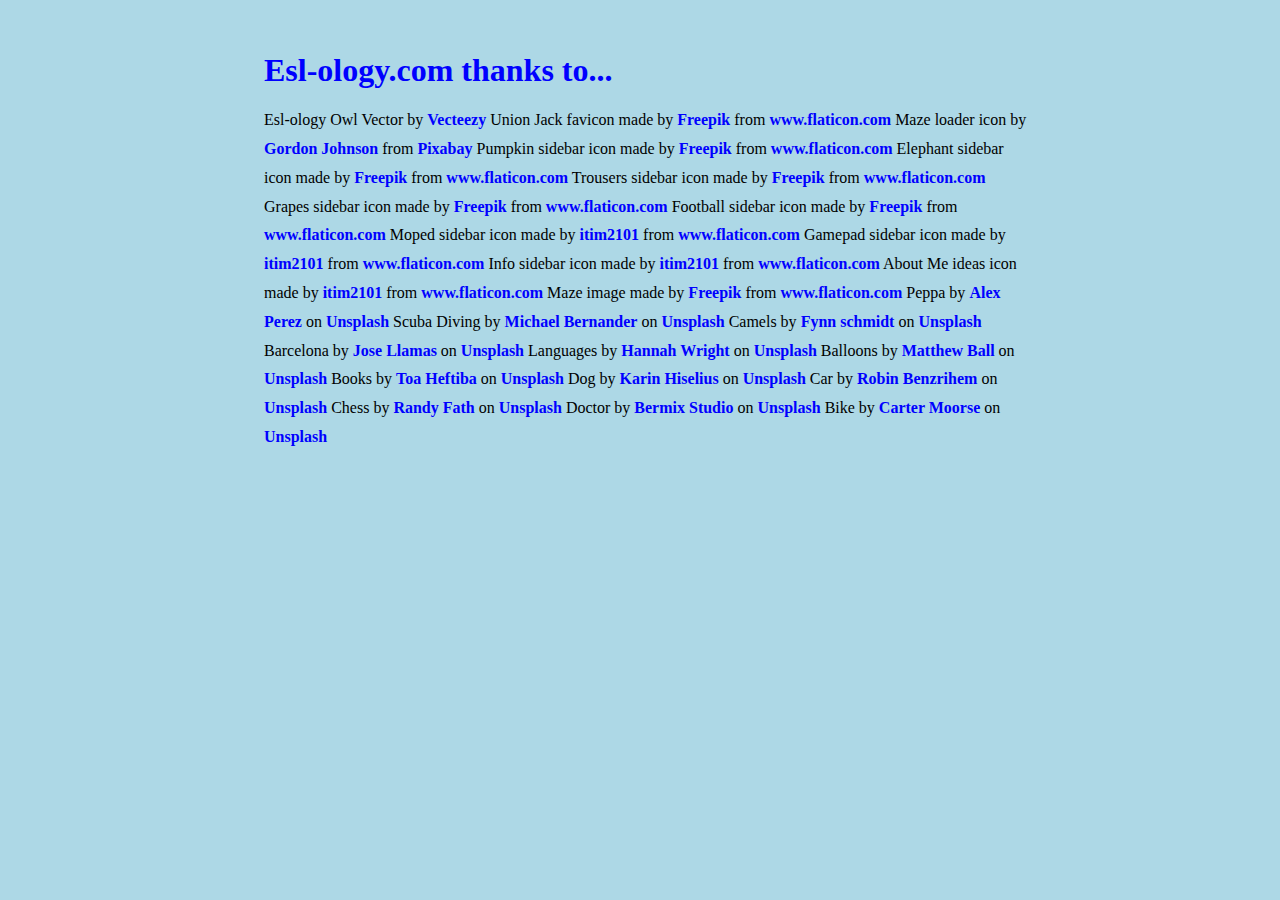
<file: questions-maze-credits.html>
<!DOCTYPE html>
<html lang="en">
    <head>
        <meta charset="UTF-8">
        <meta name="viewport" content="width=device-width, initial-scale=1.0">
        <meta name="description" content="Credits and copyright details for https://esl-ology/questions-maze.html">
        <meta name="keywords" content="Credits copyright grammar pictures">
        <title>Questions Maze Credits</title>
        <link rel="icon" type="image/png"
        href="favicon.png";
      />
        <title>Question Maze Credits</title>
        <style>body{width: 100vw; display: flex; flex-direction: column; align-items: center; justify-content: center; background-color: lightblue; font-size: .1.6rem; line-height: 1.8rem;} a{text-decoration: none; font-weight: bold; cursor: pointer; color: blue;}.container{
            width: 60%}h1{color: blue; margin-top: 3rem;}</style>
    </head>
    <body>
        <div class="container">
        <h1>Esl-ology.com thanks to...</h1>
        <span>Esl-ology Owl Vector by <a href="https://www.vecteezy.com/free-vector/owl">Vecteezy</a></span>
        <span>Union Jack favicon made by <a href="https://www.flaticon.com/authors/freepik" title="Freepik">Freepik</a> from <a href="https://www.flaticon.com/" title="Flaticon">www.flaticon.com</a></span>
        <span>Maze loader icon by <a href="https://pixabay.com/users/gdj-1086657/?utm_source=link-attribution&amp;utm_medium=referral&amp;utm_campaign=image&amp;utm_content=3312540">Gordon Johnson</a> from <a href="https://pixabay.com/?utm_source=link-attribution&amp;utm_medium=referral&amp;utm_campaign=image&amp;utm_content=3312540">Pixabay</a></span>
    
        <span>Pumpkin sidebar icon made by <a href="http://www.freepik.com/" title="Freepik">Freepik</a> from <a href="https://www.flaticon.com/" title="Flaticon">www.flaticon.com</a>
        Elephant sidebar icon made by <a href="http://www.freepik.com/" title="Freepik">Freepik</a> from <a href="https://www.flaticon.com/" title="Flaticon">www.flaticon.com</a>
        Trousers sidebar icon made by <a href="http://www.freepik.com/" title="Freepik">Freepik</a> from <a href="https://www.flaticon.com/" title="Flaticon">www.flaticon.com</a>
        Grapes sidebar icon made by <a href="http://www.freepik.com/" title="Freepik">Freepik</a> from <a href="https://www.flaticon.com/" title="Flaticon">www.flaticon.com</a>
        Football sidebar icon made by <a href="http://www.freepik.com/" title="Freepik">Freepik</a> from <a href="https://www.flaticon.com/" title="Flaticon">www.flaticon.com</a>
        Moped sidebar icon made by <a href="https://www.flaticon.com/authors/itim2101" title="itim2101">itim2101</a> from <a href="https://www.flaticon.com/" title="Flaticon">www.flaticon.com</a>
        Gamepad sidebar icon made by <a href="https://www.flaticon.com/authors/itim2101" title="itim2101">itim2101</a> from <a href="https://www.flaticon.com/" title="Flaticon">www.flaticon.com</a>
        Info sidebar icon made by <a href="https://www.flaticon.com/authors/itim2101" title="itim2101">itim2101</a> from <a href="https://www.flaticon.com/" title="Flaticon">www.flaticon.com</a>
        About Me ideas icon made by <a href="https://www.flaticon.com/authors/itim2101" title="itim2101">itim2101</a> from <a href="https://www.flaticon.com/" title="Flaticon">www.flaticon.com</a></span>

        <span>Maze image made by <a href="https://www.flaticon.com/authors/freepik" title="Freepik">Freepik</a> from <a href="https://www.flaticon.com/" title="Flaticon"> www.flaticon.com</a></span> 


    <span>Peppa by <a href="https://unsplash.com/@a2eorigins?utm_source=unsplash&amp;utm_medium=referral&amp;utm_content=creditCopyText">Alex Perez</a> on <a href="https://unsplash.com/@a2eorigins?utm_source=unsplash&amp;utm_medium=referral&amp;utm_content=creditCopyText">Unsplash</a></span>
    <span>Scuba Diving by <a href="https://unsplash.com/@xonzmedia?utm_source=unsplash&amp;utm_medium=referral&amp;utm_content=creditCopyText">Michael Bernander</a> on <a href="https://unsplash.com/s/photos/scuba-diving?utm_source=unsplash&amp;utm_medium=referral&amp;utm_content=creditCopyText">Unsplash</a></span>
    <span>Camels by <a href="https://unsplash.com/@fysc?utm_source=unsplash&amp;utm_medium=referral&amp;utm_content=creditCopyText">Fynn schmidt</a> on <a href="https://unsplash.com/@fysc?utm_source=unsplash&amp;utm_medium=referral&amp;utm_content=creditCopyText">Unsplash</a></span>
    <span>Barcelona by <a href="https://unsplash.com/@josilito?utm_source=unsplash&amp;utm_medium=referral&amp;utm_content=creditCopyText">Jose Llamas</a> on <a href="https://unsplash.com/s/photos/barcelona?utm_source=unsplash&amp;utm_medium=referral&amp;utm_content=creditCopyText">Unsplash</a></span>
    <span>Languages by <a href="https://unsplash.com/@hannahwrightdesigner?utm_source=unsplash&amp;utm_medium=referral&amp;utm_content=creditCopyText">Hannah Wright</a> on <a href="https://unsplash.com/@hannahwrightdesigner?utm_source=unsplash&amp;utm_medium=referral&amp;utm_content=creditCopyText">Unsplash</a></span>
    <span>Balloons by <a href="https://unsplash.com/@tex450?utm_source=unsplash&amp;utm_medium=referral&amp;utm_content=creditCopyText">Matthew Ball</a> on <a href="https://unsplash.com/@tex450?utm_source=unsplash&amp;utm_medium=referral&amp;utm_content=creditCopyText">Unsplash</a></span>
    <span>Books by <a href="https://unsplash.com/@heftiba?utm_source=unsplash&amp;utm_medium=referral&amp;utm_content=creditCopyText">Toa Heftiba</a> on <a href="https://unsplash.com/s/photos/books?utm_source=unsplash&amp;utm_medium=referral&amp;utm_content=creditCopyText">Unsplash</a></span>
    <span>Dog by <a href="https://unsplash.com/@silverkakan?utm_source=unsplash&amp;utm_medium=referral&amp;utm_content=creditCopyText">Karin Hiselius</a> on <a href="https://unsplash.com/@silverkakan?utm_source=unsplash&amp;utm_medium=referral&amp;utm_content=creditCopyText">Unsplash</a></span>
    <span>Car by <a href="https://unsplash.com/@robinoode?utm_source=unsplash&amp;utm_medium=referral&amp;utm_content=creditCopyText">Robin Benzrihem</a> on <a href="https://unsplash.com/@robinoode?utm_source=unsplash&amp;utm_medium=referral&amp;utm_content=creditCopyText">Unsplash</a></span>
    <span>Chess by <a href="https://unsplash.com/@randyfath?utm_source=unsplash&amp;utm_medium=referral&amp;utm_content=creditCopyText">Randy Fath</a> on <a href="https://unsplash.com/s/photos/chess?utm_source=unsplash&amp;utm_medium=referral&amp;utm_content=creditCopyText">Unsplash</a></span>
    <span>Doctor by <a href="https://unsplash.com/@bermixstudio?utm_source=unsplash&amp;utm_medium=referral&amp;utm_content=creditCopyText">Bermix Studio</a> on <a href="https://unsplash.com/@bermixstudio?utm_source=unsplash&amp;utm_medium=referral&amp;utm_content=creditCopyText">Unsplash</a></span>
    <span>Bike by <a href="https://unsplash.com/@mentalmoorse?utm_source=unsplash&amp;utm_medium=referral&amp;utm_content=creditCopyText">Carter Moorse</a> on <a href="https://unsplash.com/@mentalmoorse?utm_source=unsplash&amp;utm_medium=referral&amp;utm_content=creditCopyText">Unsplash</a></span>

</body>
</html>
</file>
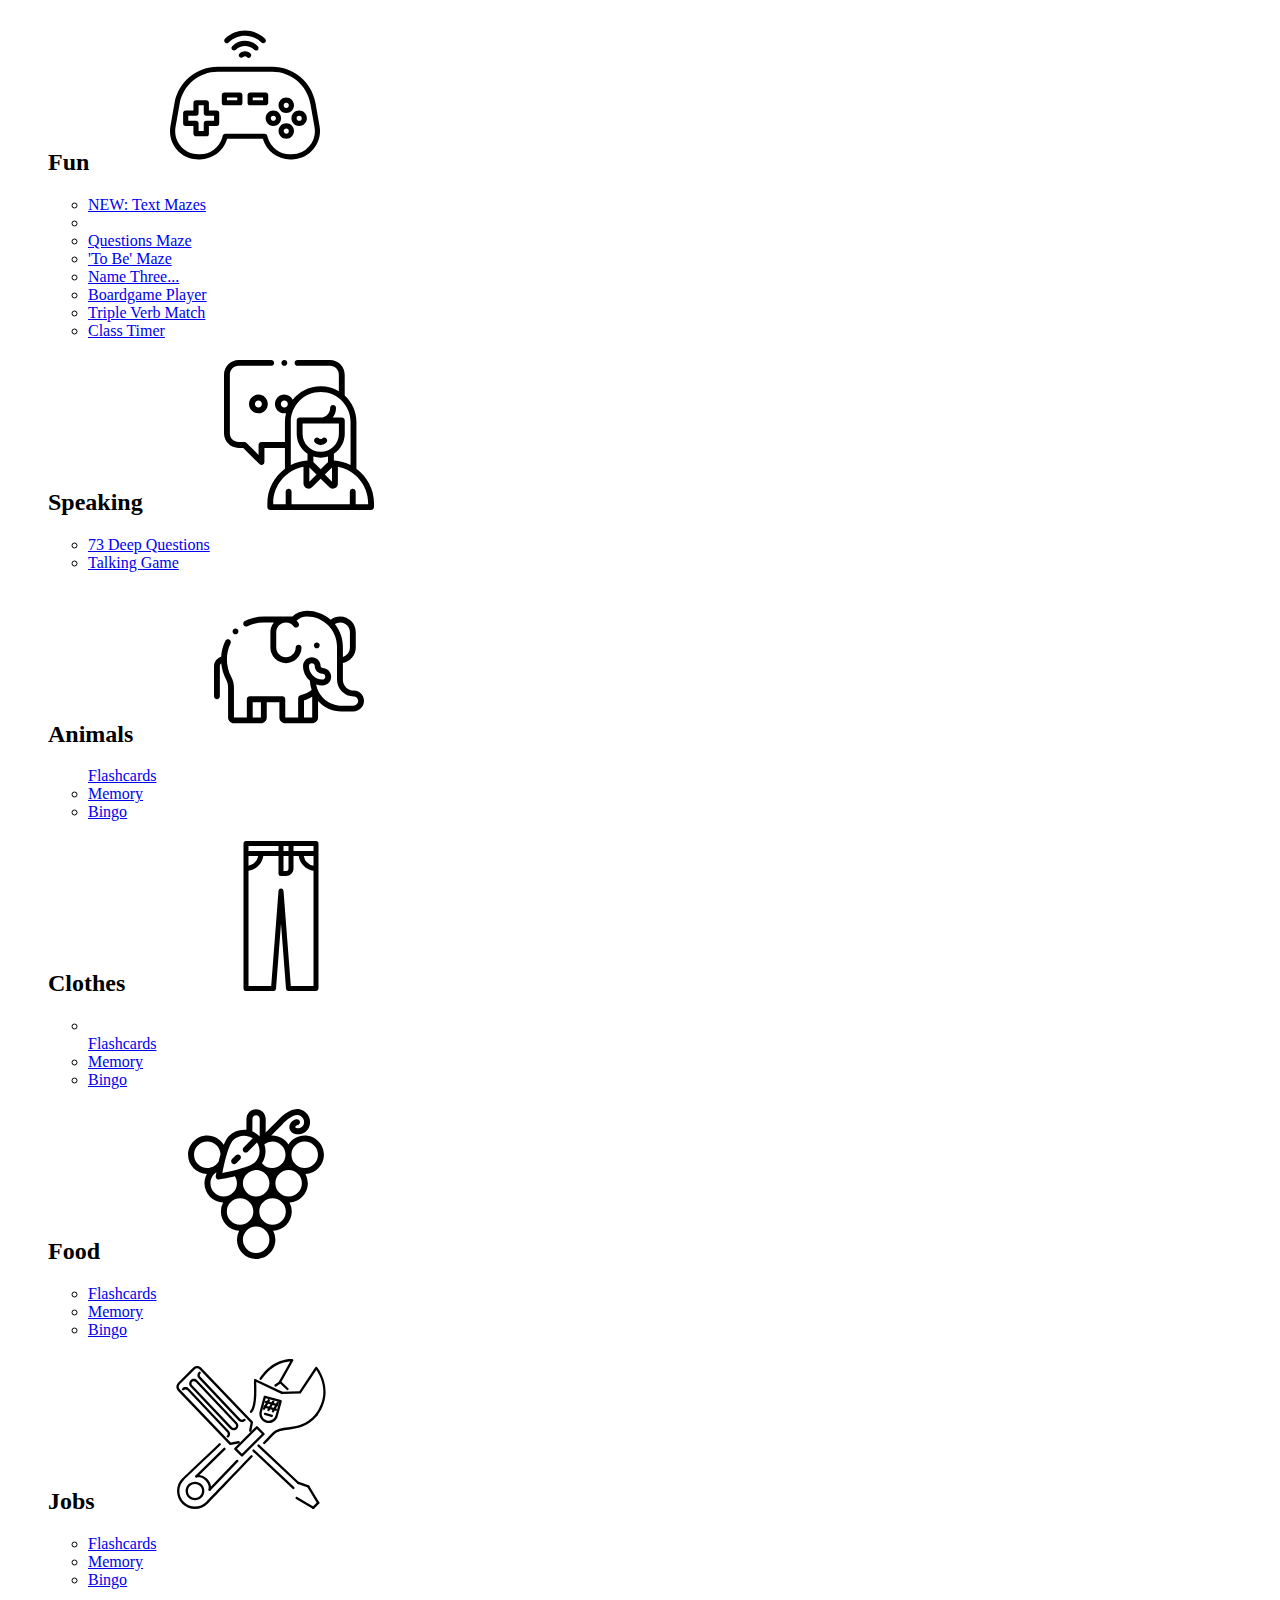
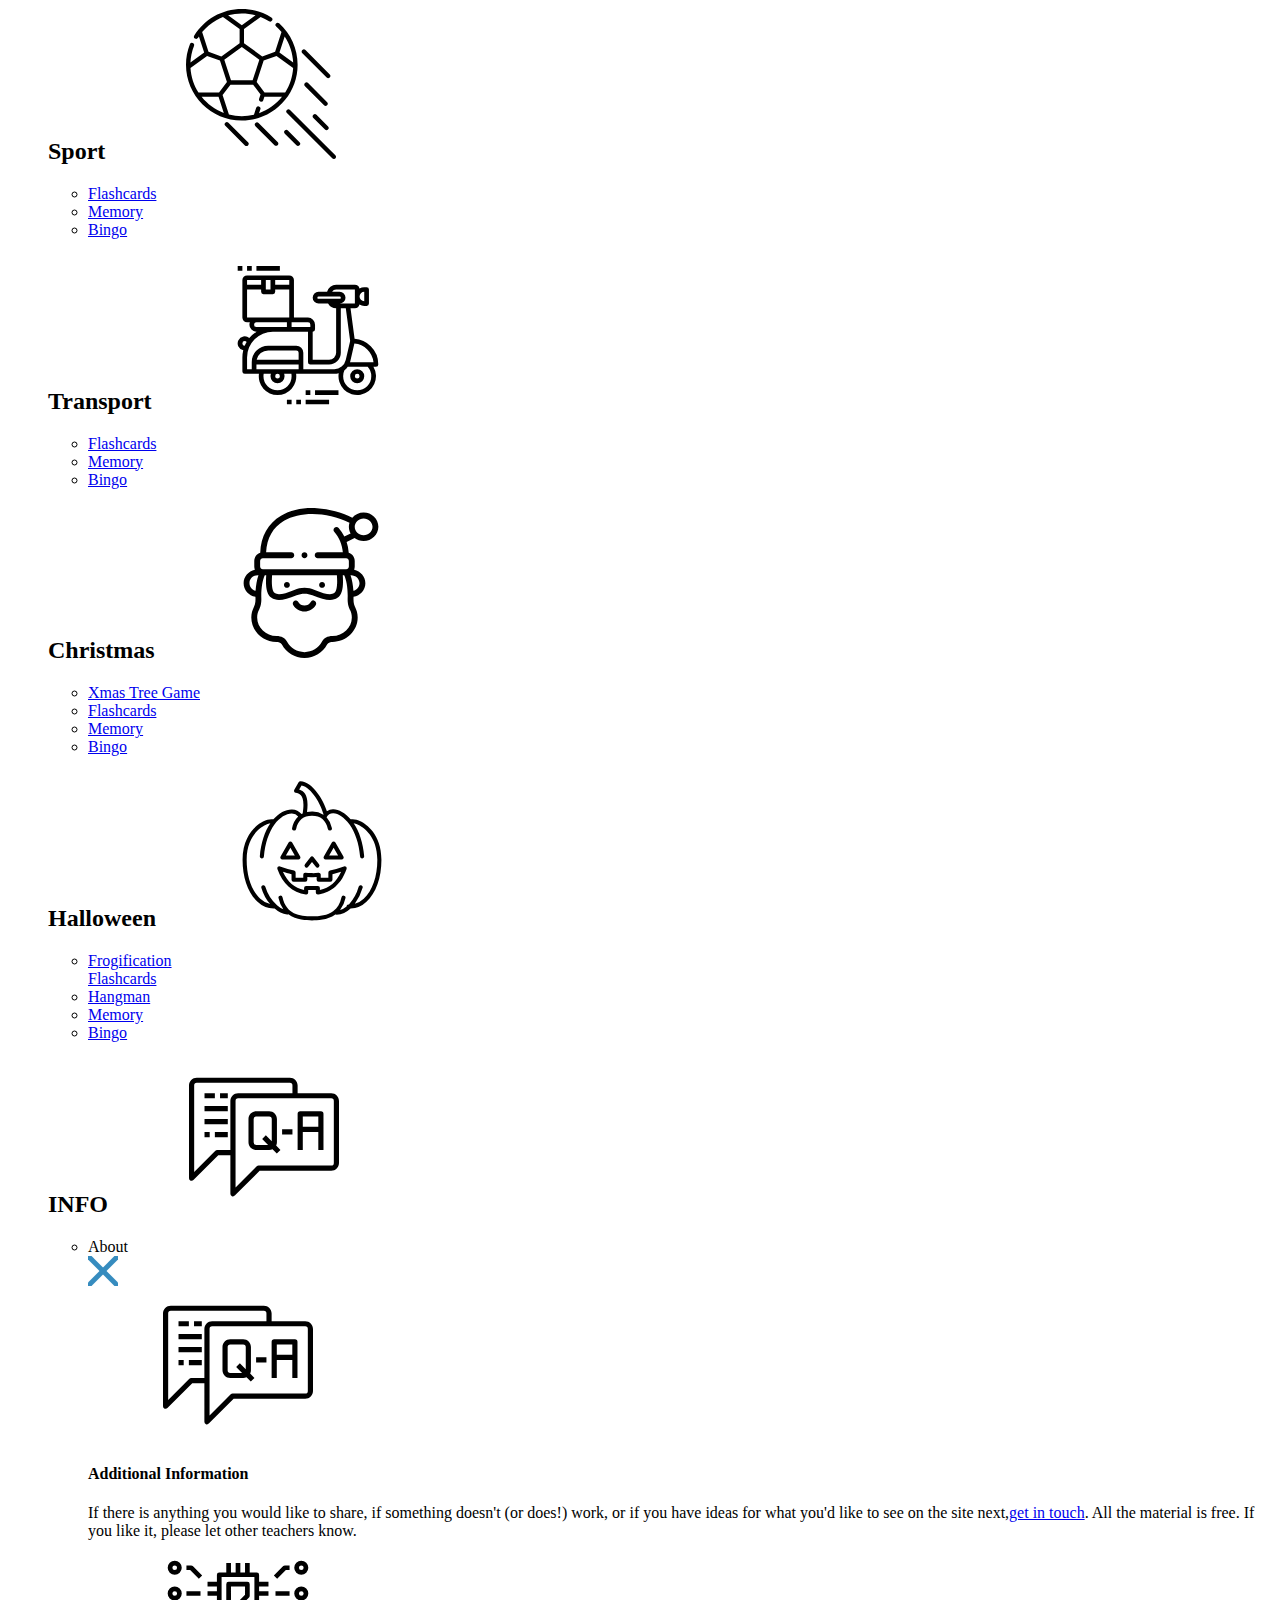
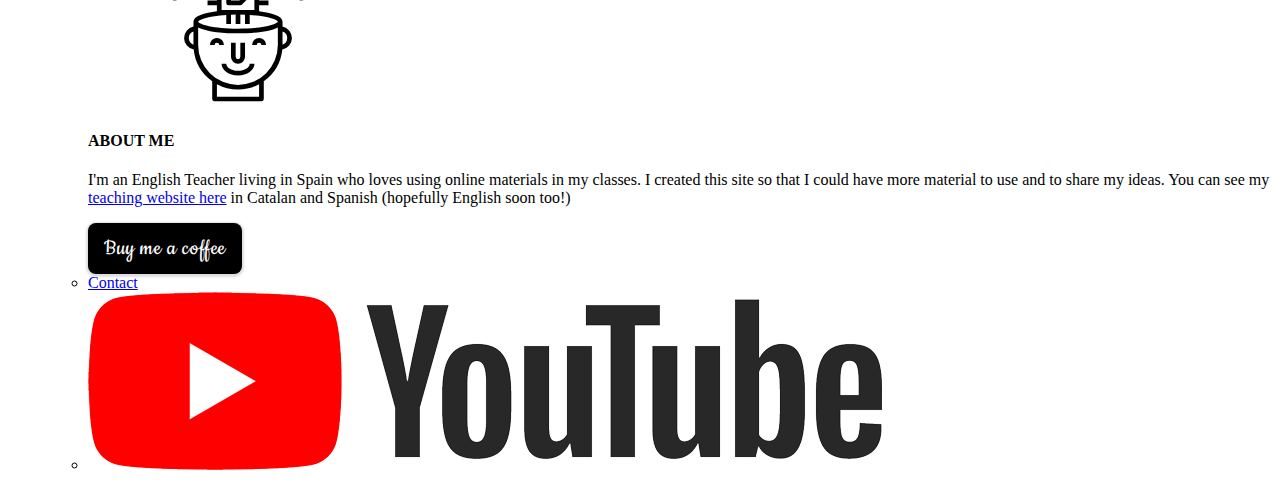
<file: sidebar.html>
<!DOCTYPE html>
<html lang="en">
<head>
    <meta charset="UTF-8">
    <meta name="viewport" content="width=device-width, initial-scale=1.0">
    <title>Document</title>

</head>
<body>
    <div class="sidebar" id="sidebar">
   
      <ul class="sidebar__list">

      

        <h2 class="sidebar__subtitle" >Fun    <svg class="icon">
          <use xlink:href="sprite.svg#joystick"></use>
        </svg></h2>
        <ul class="sidebar__subtitle-list-4" id="subList4">   
          <li>
            <a href="text-maze.html">NEW: Text Mazes</a>
          </li>    <li>
          <li>
            <a href="questions-maze.html">Questions Maze</a>
          </li>    <li>
            <a href="to-be-maze.html">'To Be' Maze</a>
          </li> 
        <li>
            <a href="name-three-things.html">Name Three...</a>
          </li>
      
        <li>
            <a href="boardgame-player.html">Boardgame Player</a>
          </li>
    
  
          <li>
            <a href="triple-memory.html">Triple Verb Match</a>
          </li>
          <li>
            <a href="countdown-timer.html">Class Timer</a>
          </li>
        </ul>

            <h2 class="sidebar__subtitle">Speaking    <svg class="icon">
            <use xlink:href="sprite3.svg#talking"></use>
          </svg></h2>
          <ul class="sidebar__subtitle-list-0" id="subList0">   
              <li>
            <a href="esl-speaking-questions.html">73 Deep Questions</a>
          </li>   
         <li>
            <a href="talk-minute.html">Talking Game</a>
          </li>

          </ul>

    <h2 class="sidebar__subtitle">Animals    <svg class="icon">
            <use xlink:href="sprite3.svg#elephant"></use>
          </svg></h2>
          <ul class="sidebar__subtitle-list-0" id="subList0">      
              <a href="flashcard-animals.html">Flashcards</a>
            </li>
            <li>
              <a href="matching-animal.html">Memory</a>
            </li>
            <li>
              <a href="bingo-animals.html">Bingo</a>
            </li>
          </ul>

                  <h2 class="sidebar__subtitle">Clothes    <svg class="icon">
            <use xlink:href="sprite.svg#pants"></use>
          </svg></h2>
          <ul class="sidebar__subtitle-list-2" id="subList2">   
            <li></li>
              <a href="flashcard-clothes.html">Flashcards</a>
            </li>
            <li>
              <a href="matching-clothes.html">Memory</a>
            </li>
            <li>
              <a href="bingo-clothes.html">Bingo</a>
            </li>
          </ul>

                  <h2 class="sidebar__subtitle" >Food    <svg class="icon">
          <use xlink:href="sprite.svg#grapes"></use>
        </svg></h2>       
        <ul class="sidebar__subtitle-list-3" id="subList3">    
            <li>
              <a href="flashcard-food.html">Flashcards</a>
            </li>
            <li>
              <a href="matching-food.html">Memory</a>
            </li>
            <li>
              <a href="bingo-food.html">Bingo
              </a>
            </li>
          </ul>
                  <h2 class="sidebar__subtitle" >Jobs    <svg class="icon">
          <use xlink:href="sprite.svg#wrench"></use>
        </svg></h2>       
        <ul class="sidebar__subtitle-list-3" id="subList3">    
            <li>
              <a href="flashcard-jobs.html">Flashcards</a>
            </li>
            <li>
              <a href="matching-jobs.html">Memory</a>
            </li>
            <li>
              <a href="bingo-jobs.html">Bingo
              </a>
            </li>
          </ul>

          <h2 class="sidebar__subtitle" >Sport    <svg class="icon">
            <use xlink:href="sprite4.svg#football"></use>
          </svg></h2>
          <ul class="sidebar__subtitle-list-5" id="subList5">   
            <li>
              <a href="flashcard-sports.html">Flashcards</a>
            </li> 
              <li>
                <a href="matching-sports.html">Memory</a>
              </li>
              <li>
                <a href="bingo-sports.html">Bingo
                </a>
              </li>
            </ul>

          <h2 class="sidebar__subtitle">Transport
            <svg class="icon">
            <use xlink:href="sprite.svg#motorcycle"></use>
          </svg>
        </h2>
          <ul id="subList1" class="sidebar__subtitle-list-1" >
            <li class="li1">
              <a href="flashcard-transport.html">Flashcards</a>
            </li>
            <li class="li1">
              <a href="matching-transport.html">Memory</a>
            </li>
            <li class="li1">
              <a href="bingo-transport.html">Bingo</a>
            </li>
          </ul>

          
          <h2 class="sidebar__subtitle">Christmas    <svg class="icon">
            <use xlink:href="sprite.svg#santa-claus"></use>
          </svg></h2>
          <ul  class="sidebar__subtitle-list-0" id="subList0">   
            <li>  
              <a  href="xmas-tree-game.html">Xmas Tree Game</a>
            </li>
            <li>  
              <a  href="flashcard-xmas.html">Flashcards</a>
            </li>
            <li>
              <a  href="matching-xmas.html">Memory</a>
            </li>
            <li>
              <a  href="bingo-xmas.html">Bingo</a>
            </li>
          </ul>
       

          <h2 class="sidebar__subtitle">Halloween   <svg class="icon">
            <use xlink:href="sprite5.svg#jack-o-lantern"></use>
          </svg></h2>
          <ul class="sidebar__subtitle-list-6" id="subList6">   
            <li>
              <a href="frogify-halloween.html">Frogification</a>
            </li>   
              <a href="flashcard-halloween.html">Flashcards</a>
            </li>
            <li>
              <a href="hangman-halloween.html">Hangman</a>
            </li>
            <li>
              <a href="memory-halloween.html">Memory</a>
            </li>
            <li>
              <a href="bingo-halloween.html">Bingo</a>
            </li>
      
          </ul>

            <h2 class="sidebar__subtitle" >INFO    <svg class="icon">
              <use xlink:href="sprite.svg#faq"></use>
            </svg></h2>
            <ul class="sidebar__subtitle-list-4" id="subList4">    
            <li>
              <a class="pointer" onclick="show();">About</a></li>

                <section class="extra" id="info">
                  <div class="extra__content">
                    <div class="xc" onclick="unshow();"><svg height="30" width="30">
                      <line x1="0" y1="0" x2="30" y2="30" style="stroke:#368cbf; stroke-width:5" />
                      <line x1="0" y1="30" x2="30" y2="0" style="stroke:#368cbf; stroke-width:5" />
                   
                  </svg></div>
                    <div class="extra__content-col1">
                      <svg class="icon-base">
                      <use xlink:href="sprite.svg#faq"></use></svg>
                    
                      <h4>Additional Information</h4>
                      <p>If there is anything you would like to share, if something doesn't (or does!) work, or if
                          you have ideas for what you'd like to see on the site next,<a href="mailto:anglesmontalt@gmail.com">get in touch</a>. All
                          the material is free. If you like it, please let other teachers know.</span>
                      </p>
                    </div>
              
                    <div class="extra__content-col2">   
                      <svg class="icon-base">
                      <use xlink:href="sprite.svg#artificial-intelligence"></use></svg>
                      <h4 id="aboutMe">ABOUT ME</h4>
                      <p class="">I'm an English Teacher living in Spain who loves using online materials in my classes. I created this site so that I could have more material to use and to share my ideas. You can see my <a
                         href="https://anglesmontalt.com">teaching
                          website here</a> in Catalan and Spanish (hopefully English soon too!)
                      </p>
                    </div>
                        <style>.bmc-button img{height: 34px !important;width: 35px !important;margin-bottom: 1px !important;box-shadow: none !important;border: none !important;vertical-align: middle !important;}.bmc-button{padding: 7px 15px 7px 10px !important;line-height: 35px !important;height:51px !important;text-decoration: none !important;display:inline-flex !important;color:#ffffff !important;background-color:#000000 !important;border-radius: 8px !important;border: 1px solid transparent !important;font-size: 24px !important;letter-spacing:0.6px !important;box-shadow: 0px 1px 2px rgba(190, 190, 190, 0.5) !important;-webkit-box-shadow: 0px 1px 2px 2px rgba(190, 190, 190, 0.5) !important;font-family:'Cookie', cursive !important;-webkit-box-sizing: border-box !important;box-sizing: border-box !important;}.bmc-button:hover, .bmc-button:active, .bmc-button:focus {-webkit-box-shadow: 0px 1px 2px 2px rgba(190, 190, 190, 0.5) !important;text-decoration: none !important;box-shadow: 0px 1px 2px 2px rgba(190, 190, 190, 0.5) !important;opacity: 0.85 !important;color:#ffffff !important;}</style><link href="https://fonts.googleapis.com/css?family=Cookie" rel="stylesheet"><a class="bmc-button" target="_blank" href="https://www.buymeacoffee.com/Leca9BN"><span style="margin-left:5px;font-size:24px !important;">Buy me a coffee</span></a>
                  </div>
              </section>

              </li>
            <li>
              <a
              href="mailto:anglesmontalt@gmail.com">Contact</a>
              </li>
            <li>
              <a href="https://www.youtube.com/channel/UCvl0weUrlWDhQOimqfRmZUA" target="_blank"><img class="youtube"  src="img/yt_logo_rgb_light.png"></a>
            </li>
          </ul>
       </ul>

       <script async src="https://pagead2.googlesyndication.com/pagead/js/adsbygoogle.js"></script>
<!-- Square One -->
<ins class="adsbygoogle"
     style="display:block"
     data-ad-client="ca-pub-6192312197226967"
     data-ad-slot="8488657082"
     data-ad-format="auto"
     data-full-width-responsive="true"></ins>
<script>
     (adsbygoogle = window.adsbygoogle || []).push({});
</script>
    </div>


</body>
</html>
</file>
